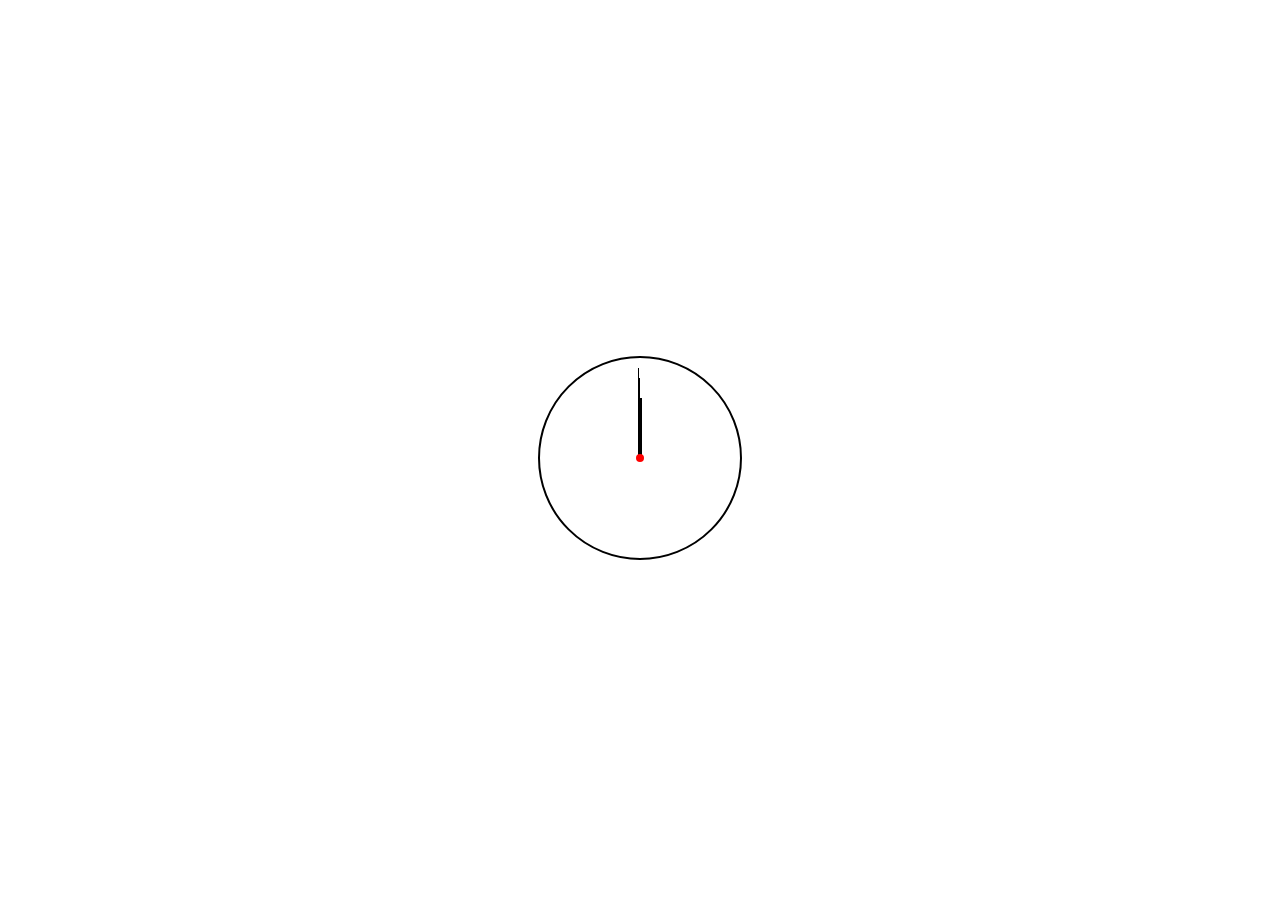
<file: 0.5TimeApp/index.html>
<!DOCTYPE html>
<html>
<head>
    <title>Clock</title>
  <link rel="stylesheet" type="text/css" href="styles.css">
</head>
<body>
  <div class="container"><div class="clock">
    <div class="hour-hand"></div>
    <div class="minute-hand"></div>
    <div class="second-hand"></div>
    <div class="center"></div>
  </div>
  </div>
  <script src="script.js"></script>
</body>
</html>
</file>
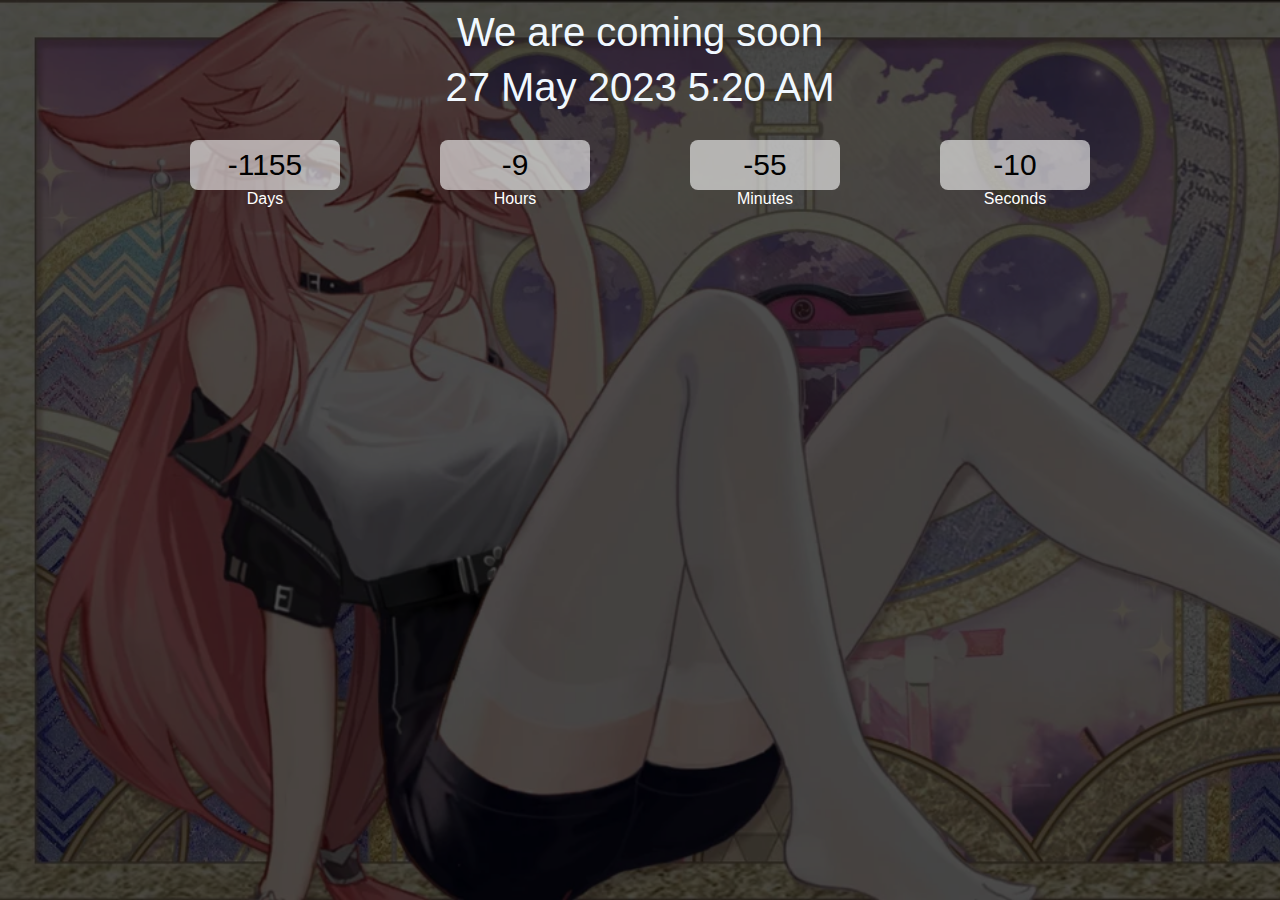
<file: 01.CountdownTimer/index.html>
<!DOCTYPE html>
<html lang="en">
<head>
    <meta charset="UTF-8">
    <meta http-equiv="X-UA-Compatible" content="IE=edge">
    <meta name="viewport" content="width=device-width, initial-scale=1.0">
    <title>Document</title>
    <link rel="stylesheet" href="./css/custom.css">

</head>
<body>
    <div class="main">
        <div class="overlay">
            <div class="title">We are coming soon</div>
            <div class="title" id="end-date">17-05-2023 5:30 AM</div>
            <div class="col">
                <div>
                    <input type="text" readonly value="0">
                    <br>
                    <label for="">Days</label>
                </div>
                <div>
                    <input type="text" readonly value="0">
                    <br>
                    <label for="">Hours</label>
                </div>
                <div>
                    <input type="text" readonly value="0"><br>
                    <label for="">Minutes</label>
                </div>
                <div>
                    <input type="text" readonly value="0"><br>
                    <label for="">Seconds</label>
                </div>
            </div>
        </div>
    </div>
    <script src="./js/app.js"></script>
</body>
</html>
</file>
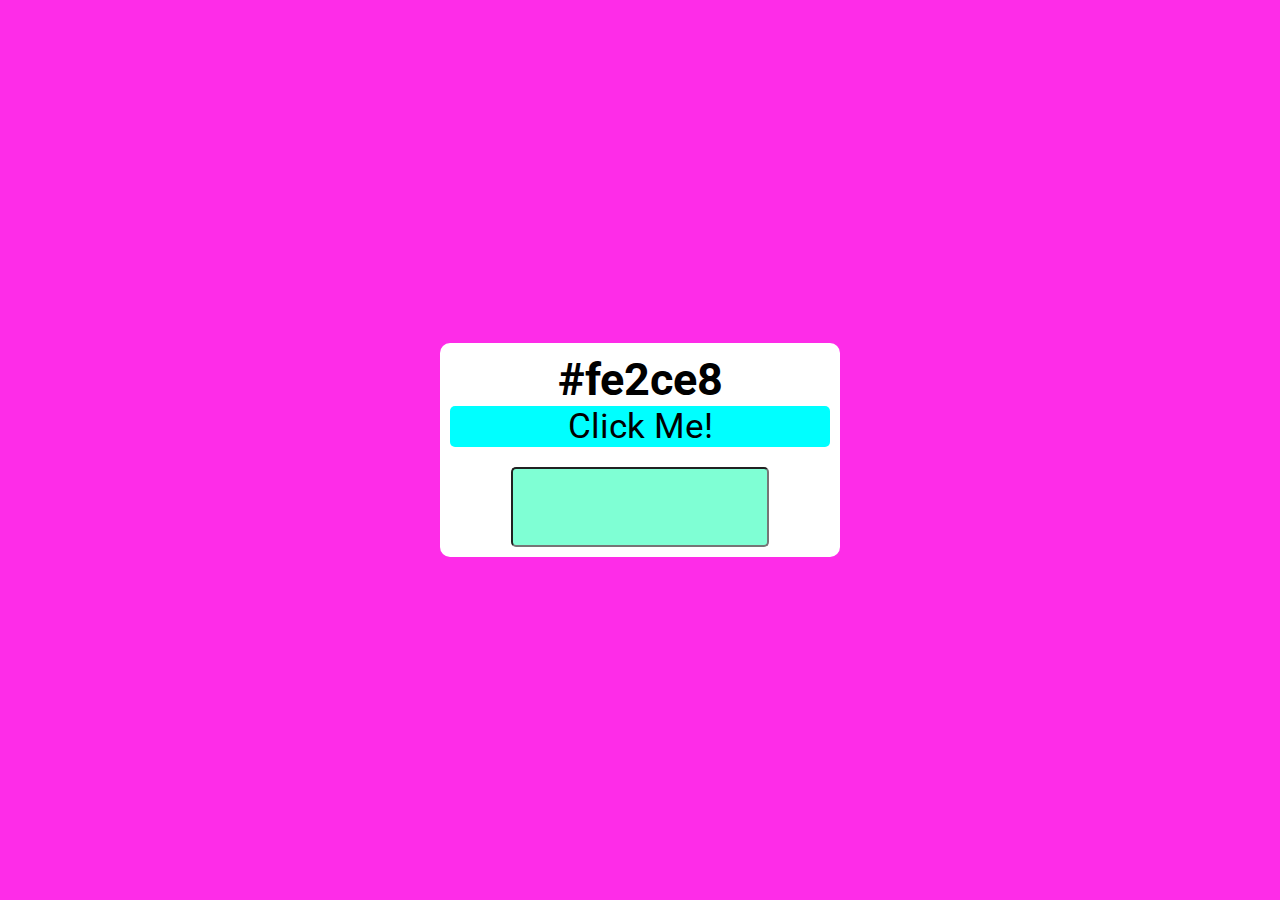
<file: 02.RandomColorGenerator/index.html>
<!DOCTYPE html>
<html lang="en">
<head>
    <meta charset="UTF-8">
    <meta http-equiv="X-UA-Compatible" content="IE=edge">
    <meta name="viewport" content="width=device-width, initial-scale=1.0">
    <title>Document</title>
    <link rel="stylesheet" href="css/styles.css">
</head>
<body>
    <div class="main">
        <div class="container">
            <h2 id = "color-code">#ffff</h2>
            <button id = "btn">Click Me!</button>
            <input type="text">
        </div>
    </div>

    <script src="js/main.js"></script>
</body>
</html>
</file>
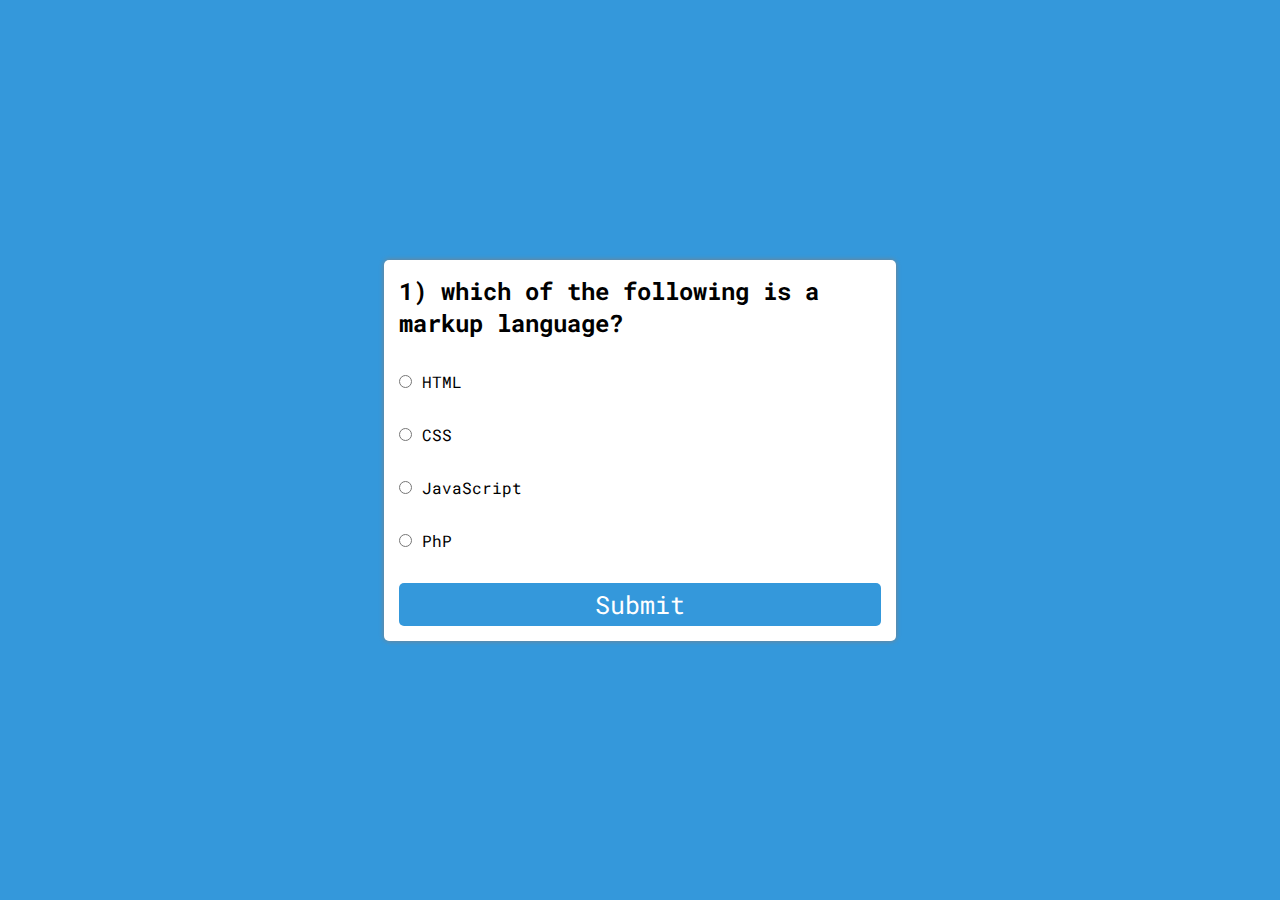
<file: 03.QuizApp/index.html>
<!DOCTYPE html>
<html lang="en">
<head>
    <meta charset="UTF-8">
    <meta http-equiv="X-UA-Compatible" content="IE=edge">
    <meta name="viewport" content="width=device-width, initial-scale=1.0">
    <title>Document</title>
    <link rel="stylesheet" href="styles.css">
</head>
<body>
    <div class="main">
        <div id="box">
            <h2 id="quesBox">This is the dummy question</h2>
            <div class="row">
                <input class="option" id="option1" type="radio" value="a" name="option">
                <label for="option1">a) Option 1</label>
            </div>
            <div class="row">
                <input class="option" id="option2" type="radio" value="b" name="option">
                <label for="option2">b) Option 2</label>
            </div>
            <div class="row">
                <input class="option" id="option3" type="radio" value="c" name="option">
                <label for="option3">c) Option 3</label>
            </div>
            <div class="row">
                <input class="option" id="option4" type="radio" value="d" name="option">
                <label for="option4">d) Option 4</label>
            </div>
            <button class="btn" id="submit">Submit</button>
        </div>
    </div>
    <script src="main.js"></script>
</body>
</html>
</file>
<file: 0.5TimeApp/styles.css>
.container {
    display: flex;
    justify-content: center;
    align-items: center;
    height: 100vh;
}

.clock {
  width: 200px;
  height: 200px;
  border: 2px solid black;
  border-radius: 50%;
  position: relative;
}

.hour-hand,
.minute-hand,
.second-hand {
  background-color: black;
  position: absolute;
  transform-origin: bottom center;
  left: calc(50% - 2px);
}

.hour-hand {
  width: 4px;
  height: 60px;
  top: calc(50% - 60px);
}

.minute-hand {
  width: 2px;
  height: 80px;
  top: calc(50% - 80px);
}

.second-hand {
  width: 1px;
  height: 90px;
  top: calc(50% - 90px);
}

.center {
  background-color: red;
  width: 8px;
  height: 8px;
  border-radius: 50%;
  position: absolute;
  top: calc(50% - 4px);
  left: calc(50% - 4px);
}
</file>
<file: 01.CountdownTimer/css/custom.css>
* {
    padding: 0%;
    margin: 0%;
    box-sizing: border-box;
    font-family: 'Reem Kufi Fun', sans-serif;
}
@import url('https://fonts.googleapis.com/css2?family=Reem+Kufi+Fun&display=swap');

.main {
    width: 100%;
    height: 100vh;
    background: url('../image/image.webp');
    background-size: cover;
}

.overlay {
    width: 100%;
    height: 100%;
    display: flex;
    align-items: center;
    flex-direction: column;
    background-color: rgba(0, 0, 0, 0.7);
}

.title {
    margin-top: 10px;
    color: aliceblue;
    text-align: center;
    font-size: 2.5rem;
}

.col {
    margin-top: 30px;
    width: 90%;
    display: flex;
    color: white;
    justify-content: center;
}

.col div{
    width: 250px;
    text-align: center;
}

input {
    background-color: rgba(255,255,255,0.6);
    border-radius: 8px;
    border-color: transparent;
    height: 50px;
    width: 60%;
    text-align: center;
    font-size: 30px;

}
</file>
<file: 02.RandomColorGenerator/css/styles.css>
@import url('https://fonts.googleapis.com/css2?family=Roboto:wght@100&display=swap');
* {
    padding: 0;
    margin: 0;
    box-sizing: border-box;
    font-family: 'Roboto', sans-serif;
}

.main{
    width: 100%;
    height: 100vh;
    display: flex;
    justify-content: center;
    align-items: center;
}

.container{
    width: 25rem;
    padding: 10px;
    border-radius: 10px;
    background-color: white;
    font-size: 30px;
    text-align: center;
}

button{
    display: block;
    width: 100%;
    background-color: aqua;
    border: none;
    border-radius: 5px;
    font-size: 35px;
}

input {
    margin-top: 20px;
    background-color: aquamarine;
    border-radius: 5px;
    text-align: center;
    font-size: 20px;
    height: 5rem;
}
</file>
<file: 03.QuizApp/styles.css>
@import url('https://fonts.googleapis.com/css2?family=Reem+Kufi+Fun&family=Roboto+Mono&display=swap');
*{
    padding: 0;
    margin: 0;
    box-sizing: border-box;
    font-family: 'Reem Kufi Fun', sans-serif;
    font-family: 'Roboto Mono', monospace;
}

body {
    background-color: #3498db;
}

.main{
    width: 100%;
    height: 100vh;
    display: flex;
    align-items: center;
    justify-content: center;
    flex-direction: column;
}

#box{
    width: 40%;
    padding: 15px;
    box-shadow: 0px 0px 5px grey;
    border-radius: 5px;
    background-color: white;
}

.row {
    margin: 2rem;
    width: 100%;
    margin-left: 0px;
}

.btn{
    width: 100%;
    padding: 5px;
    color: white;
    border: none;
    font-size: 25px;
    border-radius: 5px;
    background-color: #3498db;
}
</file>
